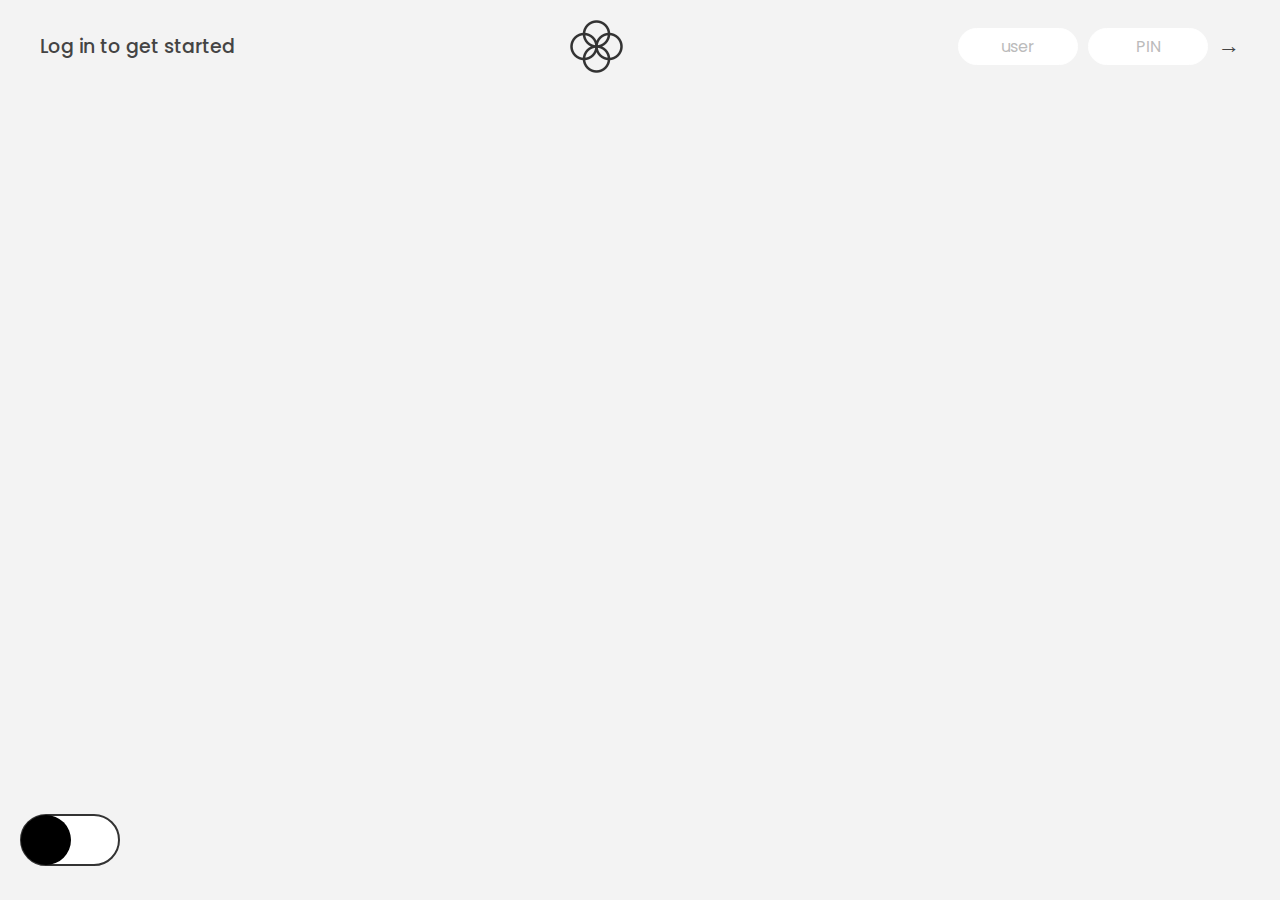
<file: index.html>
<!DOCTYPE html>
<html lang="en">
  <head>
    <meta charset="UTF-8" />
    <meta name="viewport" content="width=device-width, initial-scale=1.0" />
    <meta http-equiv="X-UA-Compatible" content="ie=edge" />
    <link rel="shortcut icon" type="image/png" href="/icon.png" />

    <link
      href="https://fonts.googleapis.com/css?family=Poppins:400,500,600&display=swap"
      rel="stylesheet"
    />

    <link rel="stylesheet" href="style.css" />
    <title>Bankist</title>
  </head>
  <body class="dark_change">
    <!-- TOP NAVIGATION -->
    <nav>
      <p class="welcome">Log in to get started</p>
      <img src="logo.png" alt="Logo" class="logo" />
      <form class="login">
        <input
          type="text"
          placeholder="user"
          class="login__input login__input--user"
        />
        <!-- In practice, use type="password" -->
        <input
          type="text"
          placeholder="PIN"
          maxlength="4"
          class="login__input login__input--pin"
        />
        <button class="login__btn">&rarr;</button>
      </form>
    </nav>

    <main class="app">
      <!-- BALANCE -->
      <div class="balance">
        <div>
          <p class="balance__label">Current balance</p>
          <p class="balance__date">
            As of <span class="date">05/03/2037</span>
          </p>
        </div>
        <p class="balance__value">0000€</p>
      </div>

      <!-- MOVEMENTS -->
      <div class="movements">
        <div class="movements__row">
          <div class="movements__type movements__type--deposit">2 deposit</div>
          <div class="movements__date">3 days ago</div>
          <div class="movements__value">4 000€</div>
        </div>
        <div class="movements__row">
          <div class="movements__type movements__type--withdrawal">
            1 withdrawal
          </div>
          <div class="movements__date">24/01/2037</div>
          <div class="movements__value">-378€</div>
        </div>
      </div>

      <!-- SUMMARY -->
      <div class="summary">
        <p class="summary__label">In</p>
        <p class="summary__value summary__value--in">0000€</p>
        <p class="summary__label">Out</p>
        <p class="summary__value summary__value--out">0000€</p>
        <p class="summary__label">Interest</p>
        <p class="summary__value summary__value--interest">0000€</p>
        <button class="btn--sort">&downarrow; SORT</button>
      </div>

      <!-- OPERATION: TRANSFERS -->
      <div class="operation operation--transfer">
        <h2>Transfer money</h2>
        <form class="form form--transfer">
          <input type="text" class="form__input form__input--to" />
          <input type="number" class="form__input form__input--amount" />
          <button class="form__btn form__btn--transfer">&rarr;</button>
          <label class="form__label">Transfer to</label>
          <label class="form__label">Amount</label>
        </form>
      </div>

      <!-- OPERATION: LOAN -->
      <div class="operation operation--loan">
        <h2>Request loan</h2>
        <form class="form form--loan">
          <input type="number" class="form__input form__input--loan-amount" />
          <button class="form__btn form__btn--loan">&rarr;</button>
          <label class="form__label form__label--loan">Amount</label>
        </form>
      </div>

      <!-- OPERATION: CLOSE -->
      <div class="operation operation--close">
        <h2>Close account</h2>
        <form class="form form--close">
          <input type="text" class="form__input form__input--user" />
          <input
            type="password"
            maxlength="6"
            class="form__input form__input--pin"
          />
          <button class="form__btn form__btn--close">&rarr;</button>
          <label class="form__label">Confirm user</label>
          <label class="form__label">Confirm PIN</label>
        </form>
      </div>

      <!-- LOGOUT TIMER -->
      <p class="logout-timer">
        You will be logged out in <span class="timer">05:00</span>
      </p>
    </main>

    <input type="checkbox" id="switch" class="checkbox" />
    <label for="switch" class="toggle"> </label>

    <!-- <footer>
      &copy; by Jonas Schmedtmann. Don't claim as your own :)
    </footer> -->

    <script src="script.js"></script>
  </body>
</html>
</file>
<file: style.css>
/*
 * Use this CSS to learn some intersting techniques,
 * in case you're wondering how I built the UI.
 * Have fun! 😁
 */

* {
  margin: 0;
  padding: 0;
  box-sizing: inherit;
}

html {
  font-size: 62.5%;
  box-sizing: border-box;
}

body {
  font-family: 'Poppins', sans-serif;
  color: #444;
  background-color: #f3f3f3;
  height: 100vh;
  padding: 2rem;
}

nav {
  display: flex;
  justify-content: space-between;
  align-items: center;
  padding: 0 2rem;
}

.welcome {
  font-size: 1.9rem;
  font-weight: 500;
}

.logo {
  height: 5.25rem;
}

.login {
  display: flex;
}

.login__input {
  border: none;
  padding: 0.5rem 2rem;
  font-size: 1.6rem;
  font-family: inherit;
  text-align: center;
  width: 12rem;
  border-radius: 10rem;
  margin-right: 1rem;
  color: inherit;
  border: 1px solid #fff;
  transition: all 0.3s;
}

.login__input:focus {
  outline: none;
  border: 1px solid #ccc;
}

.login__input::placeholder {
  color: #bbb;
}

.login__btn {
  border: none;
  background: none;
  font-size: 2.2rem;
  color: inherit;
  cursor: pointer;
  transition: all 0.3s;
}

.login__btn:hover,
.login__btn:focus,
.btn--sort:hover,
.btn--sort:focus {
  outline: none;
  color: #777;
}

/* MAIN */
.app {
  position: relative;
  max-width: 100rem;
  margin: 4rem auto;
  display: grid;
  grid-template-columns: 4fr 3fr;
  grid-template-rows: auto repeat(3, 15rem) auto;
  gap: 2rem;

  /* NOTE This creates the fade in/out anumation */
  opacity: 0;
  transition: all 1s;
}

.balance {
  grid-column: 1 / span 2;
  display: flex;
  align-items: flex-end;
  justify-content: space-between;
  margin-bottom: 2rem;
}

.balance__label {
  font-size: 2.2rem;
  font-weight: 500;
  margin-bottom: -0.2rem;
}

.balance__date {
  font-size: 1.4rem;
  color: #888;
}

.balance__value {
  font-size: 4.5rem;
  font-weight: 400;
}

/* MOVEMENTS */
.movements {
  grid-row: 2 / span 3;
  background-color: #fff;
  border-radius: 1rem;
  overflow: scroll;
}

.movements__row {
  padding: 2.25rem 4rem;
  display: flex;
  align-items: center;
  border-bottom: 1px solid #eee;
}

.movements__type {
  font-size: 1.1rem;
  text-transform: uppercase;
  font-weight: 500;
  color: #fff;
  padding: 0.1rem 1rem;
  border-radius: 10rem;
  margin-right: 2rem;
}

.movements__date {
  font-size: 1.1rem;
  text-transform: uppercase;
  font-weight: 500;
  color: #666;
}

.movements__type--deposit {
  background-image: linear-gradient(to top left, #39b385, #9be15d);
}

.movements__type--withdrawal {
  background-image: linear-gradient(to top left, #e52a5a, #ff585f);
}

.movements__value {
  font-size: 1.7rem;
  margin-left: auto;
}

/* SUMMARY */
.summary {
  grid-row: 5 / 6;
  display: flex;
  align-items: baseline;
  padding: 0 0.3rem;
  margin-top: 1rem;
}

.summary__label {
  font-size: 1.2rem;
  font-weight: 500;
  text-transform: uppercase;
  margin-right: 0.8rem;
}

.summary__value {
  font-size: 2.2rem;
  margin-right: 2.5rem;
}

.summary__value--in,
.summary__value--interest {
  color: #66c873;
}

.summary__value--out {
  color: #f5465d;
}

.btn--sort {
  margin-left: auto;
  border: none;
  background: none;
  font-size: 1.3rem;
  font-weight: 500;
  cursor: pointer;
}

/* OPERATIONS */
.operation {
  border-radius: 1rem;
  padding: 3rem 4rem;
  color: #333;
}

.operation--transfer {
  background-image: linear-gradient(to top left, #ffb003, #ffcb03);
}

.operation--loan {
  background-image: linear-gradient(to top left, #39b385, #9be15d);
}

.operation--close {
  background-image: linear-gradient(to top left, #e52a5a, #ff585f);
}

h2 {
  margin-bottom: 1.5rem;
  font-size: 1.7rem;
  font-weight: 600;
  color: #333;
}

.form {
  display: grid;
  grid-template-columns: 2.5fr 2.5fr 1fr;
  grid-template-rows: auto auto;
  gap: 0.4rem 1rem;
}

/* Exceptions for interst */
.form.form--loan {
  grid-template-columns: 2.5fr 1fr 2.5fr;
}
.form__label--loan {
  grid-row: 2;
}
/* End exceptions */

.form__input {
  width: 100%;
  border: none;
  background-color: rgba(255, 255, 255, 0.4);
  font-family: inherit;
  font-size: 1.5rem;
  text-align: center;
  color: #333;
  padding: 0.3rem 1rem;
  border-radius: 0.7rem;
  transition: all 0.3s;
}

.form__input:focus {
  outline: none;
  background-color: rgba(255, 255, 255, 0.6);
}

.form__label {
  font-size: 1.3rem;
  text-align: center;
}

.form__btn {
  border: none;
  border-radius: 0.7rem;
  font-size: 1.8rem;
  background-color: #fff;
  cursor: pointer;
  transition: all 0.3s;
}

.form__btn:focus {
  outline: none;
  background-color: rgba(255, 255, 255, 0.8);
}

.logout-timer {
  padding: 0 0.3rem;
  margin-top: 1.9rem;
  text-align: right;
  font-size: 1.25rem;
}

.timer {
  font-weight: 600;
}

/* Dark Mode */
.toggle {
  position: relative;
  display: inline-block;
  width: 100px;
  height: 52px;
  background-color: #fff;
  border-radius: 30px;
  border: 2px solid #333;
}

/* After slide changes */
.toggle:after {
  content: '';
  position: absolute;
  width: 50px;
  height: 50px;
  border-radius: 50%;
  background-color: #000;
  top: -1px;
  left: -1px;
  transition: all 0.5s;
}

/* Toggle text */
/* p {
  font-family: Arial, Helvetica, sans-serif;
  font-weight: bold;
} */

/* Checkbox checked effect */
.checkbox:checked + .toggle::after {
  left: 49px;
}

/* Checkbox checked toggle label bg color */
.checkbox:checked + .toggle {
  background-color: #333;
}

/* Checkbox vanished */
.checkbox {
  display: none;
}

.darkmode {
  background-color: #222;
  color: #ddd;
}
</file>
